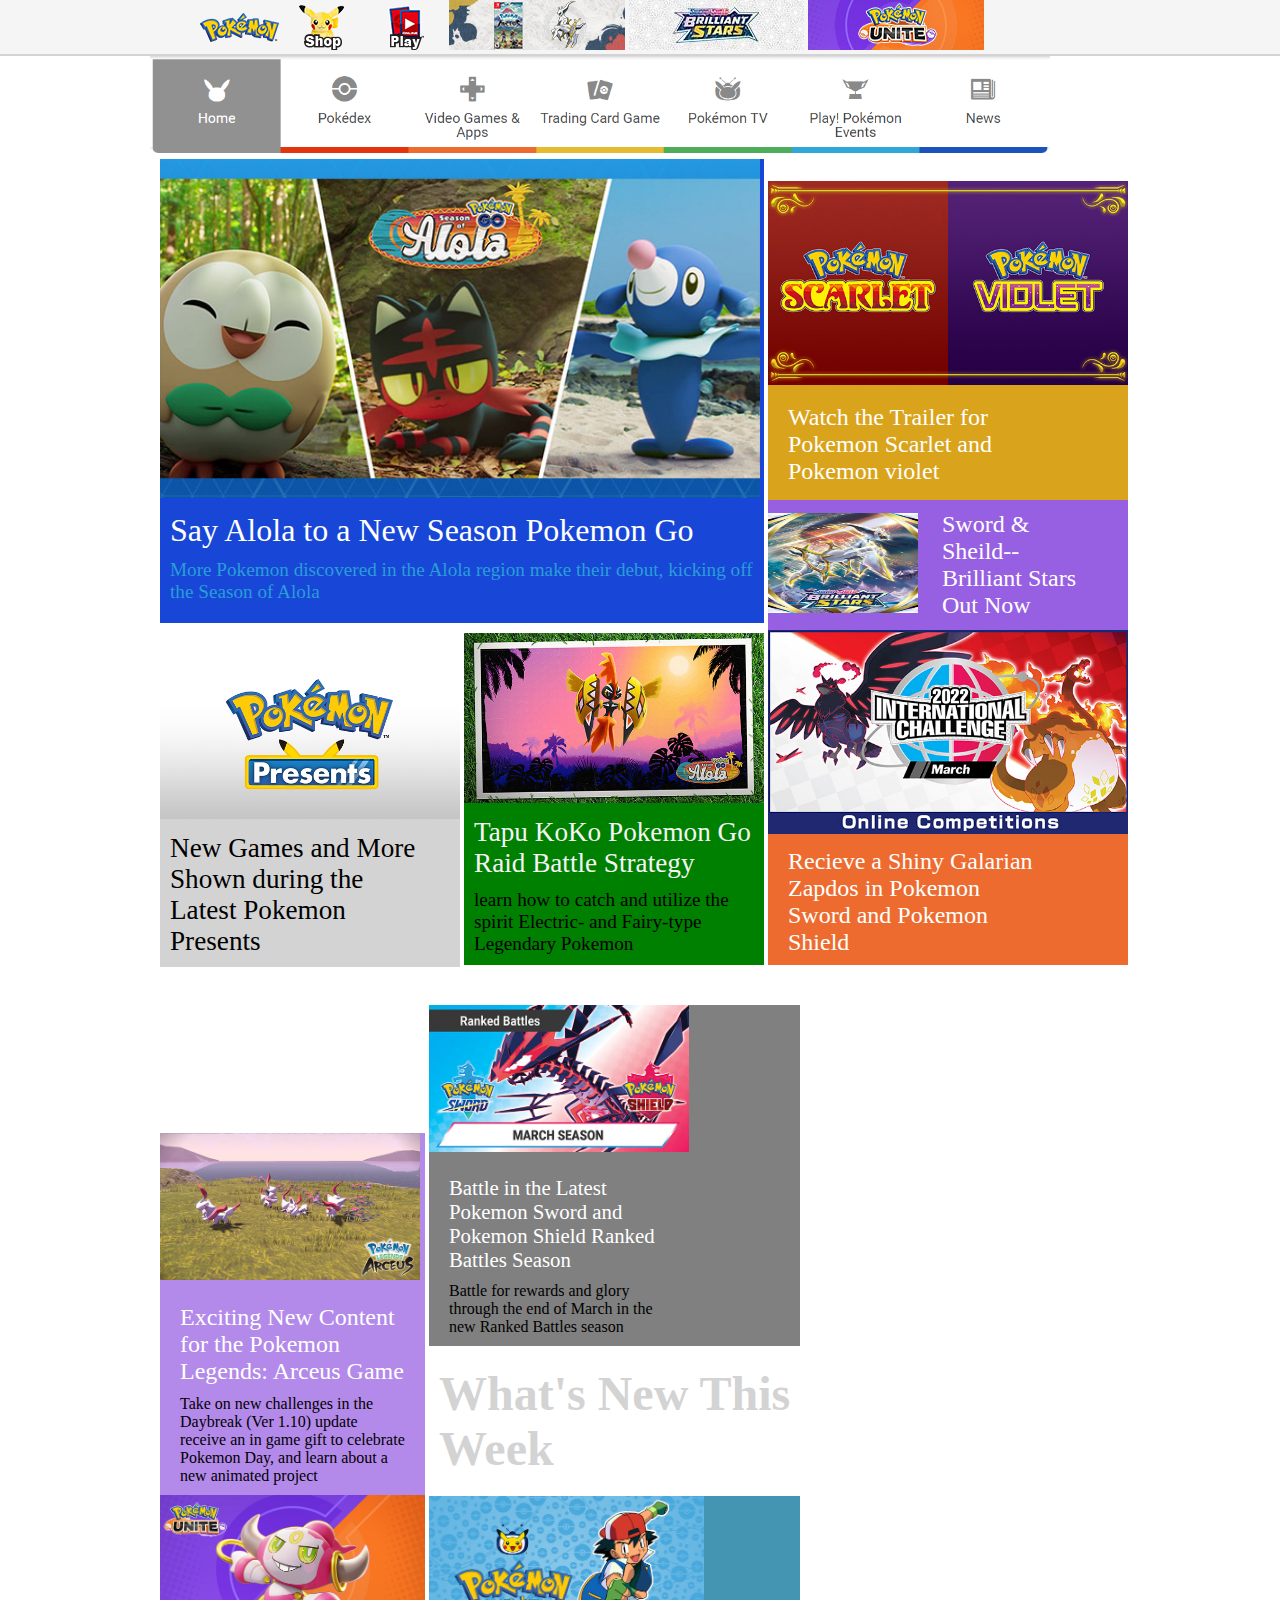
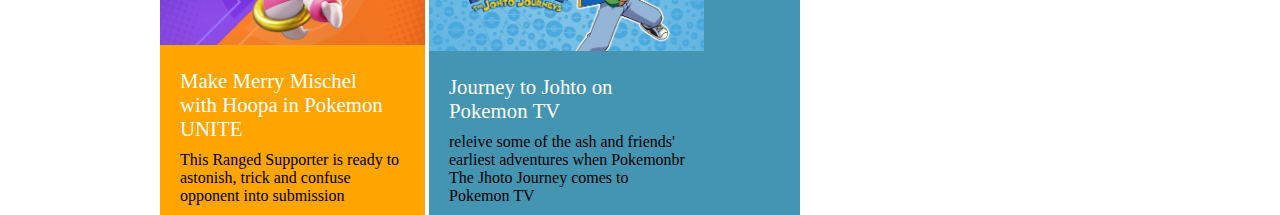
<file: index.html>
<!DOCTYPE html>
<html lang="en">

<head>
    <meta charset="UTF-8">
    <meta http-equiv="X-UA-Compatible" content="IE=edge">
    <meta name="viewport" content="width=device-width, initial-scale=1.0">
    <title>Pokemon.com</title>
    <link rel="stylesheet" href="style.css">
</head>

<body>
    <nav class="logos">
        <a href="#"><img src="./PICS/logos/pokemon logos.png" alt=""></a>
        <a href="#"><img src="./PICS/logos/pikachu shop logo.png" alt=""></a>
        <a href="#"><img src="./PICS/logos/play logo.png" alt=""></a>
        <a href="#"><img src="./PICS/logos/three pics nav.jpg" alt=""></a>
        <a href="#"><img src="./PICS/logos/brilliant star logo.jpg" alt=""></a>
        <a href="#"><img src="./PICS/logos/pokemon unite logo.jpg" alt=""></a>
    </nav>
    <nav class="navbar">
        <a href="#"><img src="./PICS/navbar.png" width="900px"></a>
    </nav>
    <main>
        <div class="div1">
            <div class="main_image">
                <img src="./PICS/alola main pic.jpg" width="600px">
                <p class="main_slogan">Say Alola to a New Season Pokemon Go</p>
                <p class="main_slogan_2">More Pokemon discovered in the Alola region make their debut, kicking off
                    <br>
                    the Season of Alola
                </p>
            </div>
            <div class="pokemon_present">
                <img src="./PICS/pokemon presents banner.jpg" width="300px">
                <p class="slogan_2">
                    New Games and More
                    <br>
                    Shown during the
                    <br>
                    Latest Pokemon
                    <br>
                    Presents
                </p>
            </div>
            <div class="pokemon_bee">
                <img src="./PICS/alola honey bee frame.jpg" width="300px">
                <p class="slogan_3_main">
                    Tapu KoKo Pokemon Go
                    <br>
                    Raid Battle Strategy
                </p>
                <p class="slogan_3">
                    learn how to catch and utilize the
                    <br>
                    spirit Electric- and Fairy-type
                    <br>
                    Legendary Pokemon
                </p>
            </div>

        </div>
        <section class="div2">
            <div class="image1_scarlet">
                <img src="./PICS/scarlet violet.jpg" width="360px">
                <p>
                    Watch the Trailer for
                    <br>
                    Pokemon Scarlet and
                    <br>
                    Pokemon violet
                </p>
            </div>
            <div class="image2_brilliant_star">
                <img src="./PICS/brilliant stars.jpg" width="150px" height="100px">
                <p>
                    Sword &
                    <br>
                    Sheild--
                    <br>
                    Brilliant Stars
                    <br>
                    Out Now
                </p>
            </div>
            <div class="image3_international_challenge">
                <img src="./PICS/international challenge.jpg" width="360px" >
                <p>
                    Recieve a Shiny Galarian
                    <br>
                    Zapdos in Pokemon
                    <br>
                    Sword and Pokemon
                    <br>
                    Shield
                </p>
            </div>
        </section>
        <br>
        <br>
        <section class="section_2">
            <div class="purple_orange">
                <section class="exciting_purple">
                    <img src="./PICS/pokemon arceus.jpg" width="260px" >
                    <p class="slogan_main">
                        Exciting New Content
                        <br>
                        for the Pokemon
                        <br>
                        Legends: Arceus Game
                    </p>
                    <p class="slogan_sub">
                        Take on new challenges in the
                        <br>
                        Daybreak (Ver 1.10) update
                        <br>
                        receive an in game gift to celebrate
                        <br>
                        Pokemon Day, and learn about a
                        <br>
                        new animated project
                    </p>
                </section>
                <section class="orange_unite">
                    <img src="./PICS/pokemon unite puple orange.jpg" width="265px">
                    <p class="slogan_main">
                        Make Merry Mischel
                        <br>
                        with Hoopa in Pokemon
                        <br>
                        UNITE
                    </p>
                    <p class="slogan_sub">
                        This Ranged Supporter is ready to
                        <br>
                        astonish, trick and confuse
                        <br>
                        opponent into submission
                    </p>
                </section>
            </div>
            <div class="black_blue">
                <section class="black_march">
                    <img src="./PICS/ranked battles march season.jpg" width="260px">
                    <p class="slogan_main">
                        Battle in the Latest
                        <br>
                        Pokemon Sword and
                        <br>
                        Pokemon Shield Ranked
                        <br>
                        Battles Season
                    </p>
                    <p class="slogan_sub">
                        Battle for rewards and glory
                        <br>
                        through the end of March in the
                        <br>
                        new Ranked Battles season
                    </p>
                </section>
                <section class="para2">
                    <h1>
                        What's New This
                        <br>
                        Week
                    </h1>
                </section>
                <section class="Blue_pokemon">
                    <img src="./PICS/pokemon the jhoto journeys.jpg" width="275px">
                    <p class="slogan_main">
                        Journey to Johto on
                        <br>
                        Pokemon TV
                    </p>
                    <p class="slogan_sub">
                        releive some of the ash and friends'
                        <br>
                        earliest adventures when Pokemonbr
                        <br>
                        The Jhoto Journey comes to
                        <br>
                        Pokemon TV
                    </p>
                </section>
            </div>

            <div class="blue_orange"></div>
        </section>
    </main>
</body>

</html>
</file>
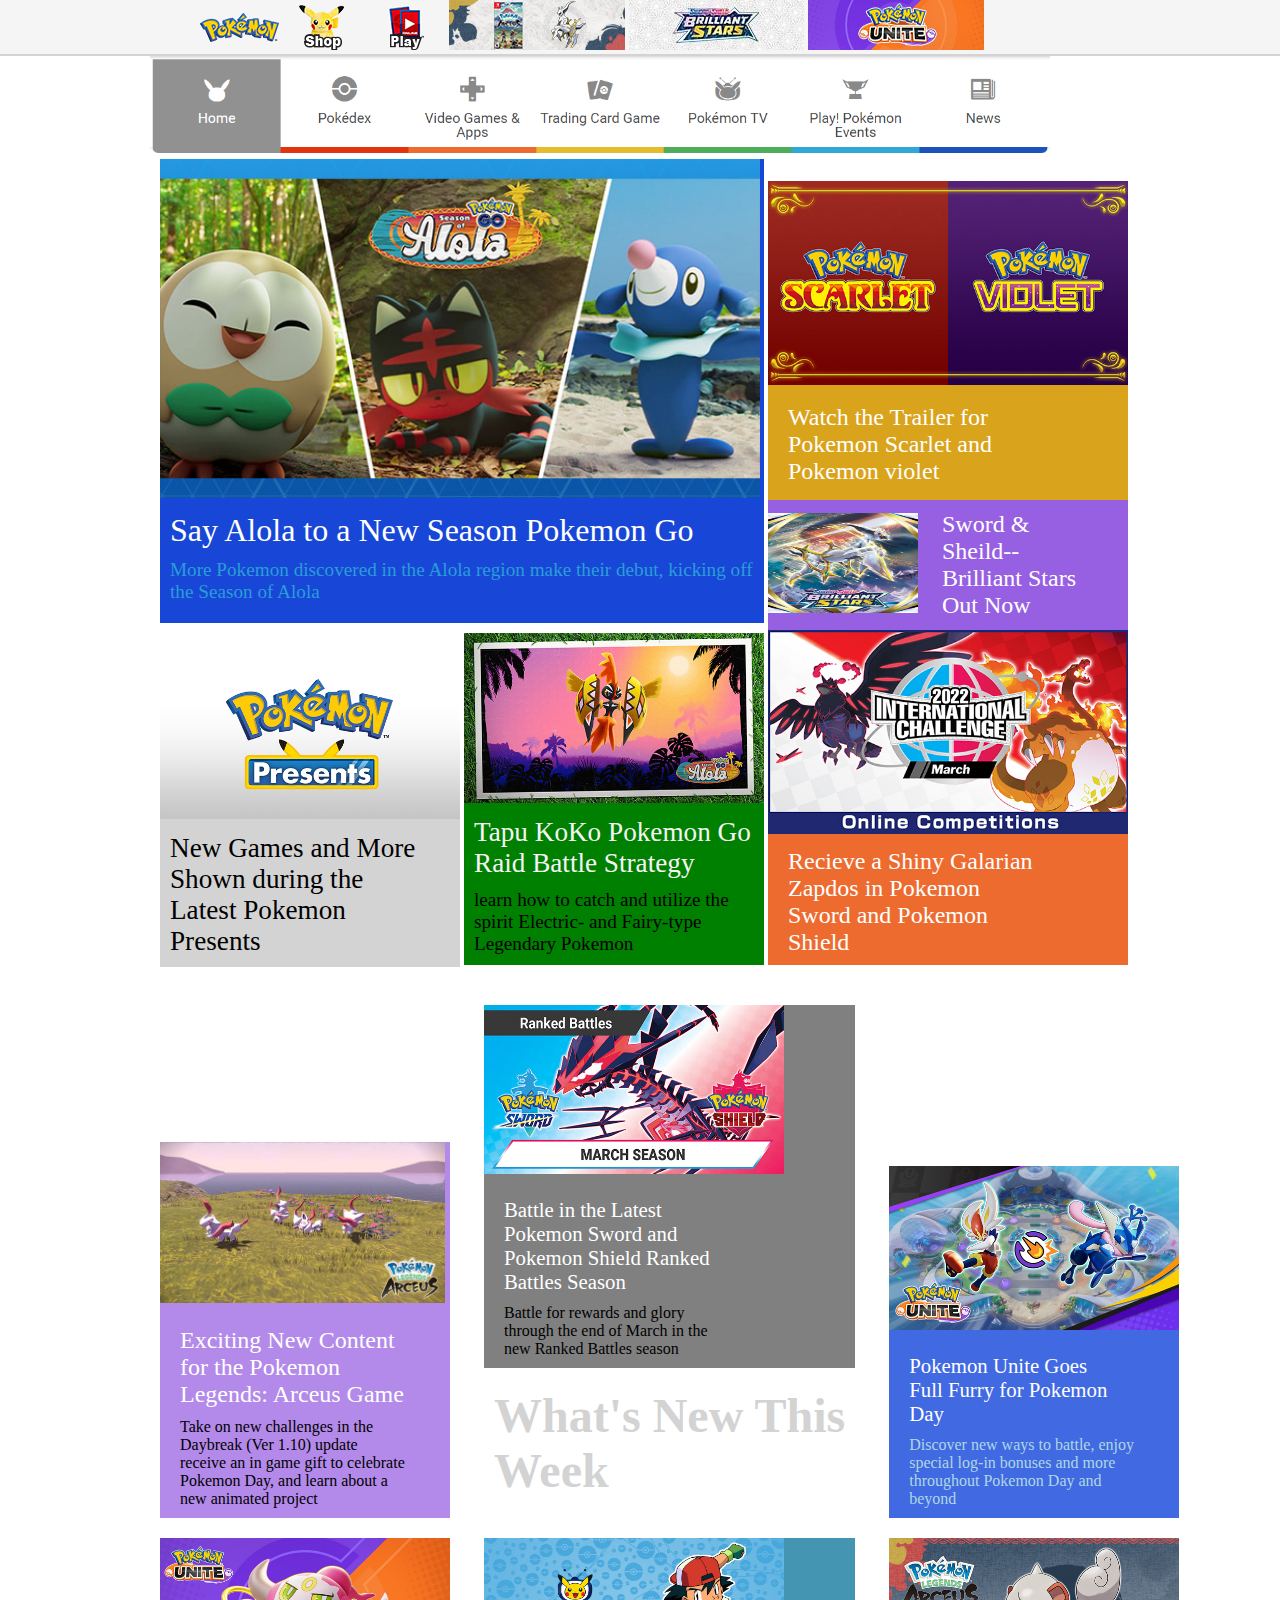
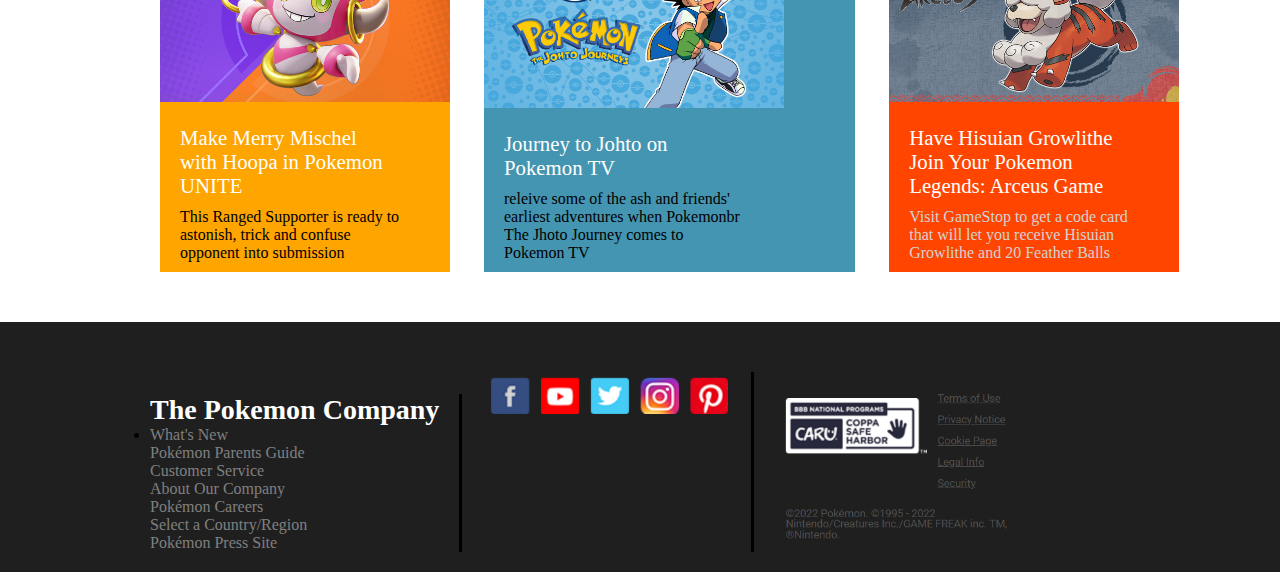
<file: public/index.html>
<!DOCTYPE html>
<html lang="en">

<head>
    <meta charset="UTF-8">
    <meta http-equiv="X-UA-Compatible" content="IE=edge">
    <meta name="viewport" content="width=device-width, initial-scale=1.0">
    <title>Pokemon.com</title>
    <link rel="stylesheet" href="style.css">
</head>

<body>
    <nav class="logos">
        <a href="#"><img src="./PICS/logos/pokemon logos.png" alt=""></a>
        <a href="#"><img src="./PICS/logos/pikachu shop logo.png" alt=""></a>
        <a href="#"><img src="./PICS/logos/play logo.png" alt=""></a>
        <a href="#"><img src="./PICS/logos/three pics nav.jpg" alt=""></a>
        <a href="#"><img src="./PICS/logos/brilliant star logo.jpg" alt=""></a>
        <a href="#"><img src="./PICS/logos/pokemon unite logo.jpg" alt=""></a>
    </nav>
    <nav class="navbar">
        <a href="#"><img src="./PICS/navbar.png" width="900px"></a>
    </nav>
    <main>
        <div class="div1">
            <div class="main_image">
                <img src="./PICS/alola main pic.jpg" width="600px">
                <p class="main_slogan">Say Alola to a New Season Pokemon Go</p>
                <p class="main_slogan_2">More Pokemon discovered in the Alola region make their debut, kicking off
                    <br>
                    the Season of Alola
                </p>
            </div>
            <div class="pokemon_present">
                <img src="./PICS/pokemon presents banner.jpg" width="300px">
                <p class="slogan_2">
                    New Games and More
                    <br>
                    Shown during the
                    <br>
                    Latest Pokemon
                    <br>
                    Presents
                </p>
            </div>
            <div class="pokemon_bee">
                <img src="./PICS/alola honey bee frame.jpg" width="300px">
                <p class="slogan_3_main">
                    Tapu KoKo Pokemon Go
                    <br>
                    Raid Battle Strategy
                </p>
                <p class="slogan_3">
                    learn how to catch and utilize the
                    <br>
                    spirit Electric- and Fairy-type
                    <br>
                    Legendary Pokemon
                </p>
            </div>

        </div>
        <section class="div2">
            <div class="image1_scarlet">
                <img src="./PICS/scarlet violet.jpg" width="360px">
                <p>
                    Watch the Trailer for
                    <br>
                    Pokemon Scarlet and
                    <br>
                    Pokemon violet
                </p>
            </div>
            <div class="image2_brilliant_star">
                <img src="./PICS/brilliant stars.jpg" width="150px" height="100px">
                <p>
                    Sword &
                    <br>
                    Sheild--
                    <br>
                    Brilliant Stars
                    <br>
                    Out Now
                </p>
            </div>
            <div class="image3_international_challenge">
                <img src="./PICS/international challenge.jpg" width="360px">
                <p>
                    Recieve a Shiny Galarian
                    <br>
                    Zapdos in Pokemon
                    <br>
                    Sword and Pokemon
                    <br>
                    Shield
                </p>
            </div>
        </section>
        <br>
        <br>
        <section class="section_2">
            <div class="purple_orange">
                <section class="exciting_purple">
                    <img src="./PICS/pokemon arceus.jpg" width="285px">
                    <p class="slogan_main">
                        Exciting New Content
                        <br>
                        for the Pokemon
                        <br>
                        Legends: Arceus Game
                    </p>
                    <p class="slogan_sub">
                        Take on new challenges in the
                        <br>
                        Daybreak (Ver 1.10) update
                        <br>
                        receive an in game gift to celebrate
                        <br>
                        Pokemon Day, and learn about a
                        <br>
                        new animated project
                    </p>
                </section>
                <section class="orange_unite">
                    <img src="./PICS/pokemon unite puple orange.jpg" width="290px">
                    <p class="slogan_main">
                        Make Merry Mischel
                        <br>
                        with Hoopa in Pokemon
                        <br>
                        UNITE
                    </p>
                    <p class="slogan_sub">
                        This Ranged Supporter is ready to
                        <br>
                        astonish, trick and confuse
                        <br>
                        opponent into submission
                    </p>
                </section>
            </div>
            <div class="black_blue">
                <section class="black_march">
                    <img src="./PICS/ranked battles march season.jpg" width="300px">
                    <p class="slogan_main">
                        Battle in the Latest
                        <br>
                        Pokemon Sword and
                        <br>
                        Pokemon Shield Ranked
                        <br>
                        Battles Season
                    </p>
                    <p class="slogan_sub">
                        Battle for rewards and glory
                        <br>
                        through the end of March in the
                        <br>
                        new Ranked Battles season
                    </p>
                </section>
                <section class="para2">
                    <h1>
                        What's New This
                        <br>
                        Week
                    </h1>
                </section>
                <section class="Blue_pokemon">
                    <img src="./PICS/pokemon the jhoto journeys.jpg" width="300px">
                    <p class="slogan_main">
                        Journey to Johto on
                        <br>
                        Pokemon TV
                    </p>
                    <p class="slogan_sub">
                        releive some of the ash and friends'
                        <br>
                        earliest adventures when Pokemonbr
                        <br>
                        The Jhoto Journey comes to
                        <br>
                        Pokemon TV
                    </p>
                </section>
            </div>

            <div class="blue_orange">
                <section class="blue_pokemon_unite">
                    <img src="./PICS/pokemon unite goes right.jpg" width="290px">
                    <p class="slogan_main">
                        Pokemon Unite Goes
                        <br>
                        Full Furry for Pokemon
                        <br>
                        Day
                    </p>
                    <p class="slogan_sub">
                        Discover new ways to battle, enjoy
                        <br>
                        special log-in bonuses and more
                        <br>
                        throughout Pokemon Day and
                        <br>
                        beyond
                    </p>
                </section>
                <section class="orange_pokemon_legend">
                    <img src="./PICS/pokemon legend arcues.jpg" width="290px">
                    <p class="slogan_main">
                        Have Hisuian Growlithe
                        <br>
                        Join Your Pokemon
                        <br>
                        Legends: Arceus Game
                    </p>
                    <p class="slogan_sub">
                        Visit GameStop to get a code card
                        <br>
                        that will let you receive Hisuian
                        <br>
                        Growlithe and 20 Feather Balls
                    </p>

                </section>
            </div>
        </section>
    </main>


    <footer>
        <div class="Pokemon_company">
            <h1>
                The Pokemon Company
            </h1>
            <li>
                <ul><a href="#">What's New</a></ul>
                <ul><a href="#">Pokémon Parents Guide</a></ul>
                <ul><a href="#">Customer Service</a></ul>
                <ul><a href="#">About Our Company</a></ul>
                <ul><a href="#">Pokémon Careers</a></ul>
                <ul><a href="#">Select a Country/Region</a></ul>
                <ul><a href="#">Pokémon Press Site</a></ul>
            </li>
        </div>
        <div class="social_logos">
            <img src="./PICS/social logos.png" width="250px">
            <br><br><br><br><br><br><br><br>

        </div>
        <div class="safe_harbor">
            <img src="./PICS/safe harbor pic.png" width="250px">
        </div>
    </footer>
</body>

</html>
</file>
<file: style.css>
*{
    padding: 0%;
    margin: 0%;
    box-sizing: border-box;
}
.logos{
    background-color: #F5F5F5;
    padding: 0% 200px;
    border-bottom: 2px solid lightgrey;

}
.navbar{
    padding: 0% 150px;
}
main{
    /* background-image: url(./PICS/main\ background\ lines.png);
    background-position: center;
    background-repeat: no-repeat;
    width: 100%;
    height: 100vh; */
    display: block;
    margin: 0px 0px 0px 160px;
}
.div1{
    
    display: inline-block;


}
.main_image{
    background-color: #1847D7;

}

.main_image p{
    color: #289ED7;
    font-size: 1.2em;
}
.main_image .main_slogan{
    color: white;
    font-size: 2em;
    margin: 10px;
}
.main_image .main_slogan_2{
    font-size: 1.2em;
    margin: 10px;
    padding-bottom: 20px;

}
.pokemon_present{
    background-color: lightgray;
    color: gray;
    display: inline-block;
}
.pokemon_present .slogan_2{
    font-size:1.7em ;
    color: black;
    margin: 10px;

}
.pokemon_bee{
    display: inline-block;
    background-color: green;
}

.pokemon_bee .slogan_3_main{
    font-size:1.7em ;
    color: whitesmoke;
    margin: 10px;

}
.pokemon_bee .slogan_3{
    font-size: 1.2em;
    margin: 10px;

}


/* ////section//// */
.div2{
    display: inline-block;
}

.image1_scarlet{
    display: inline-block;
    background-color: #DAA31C;
}
.image1_scarlet p{
    font-size: 1.5em;
    color: white;
    padding: 15px 20px;
}

.image2_brilliant_star img{
    display: inline-block;  
    
}
.image2_brilliant_star{
    background-color: #975FE2;

}
.image2_brilliant_star p{
    display: inline-block;
    font-size: 1.5em;

    padding: 11px 20px;
    padding-right: 0px  ;

    color: white;
}
.image3_international_challenge{
    background-color: #EE6B2F;
}
.image3_international_challenge p{
    font-size: 1.5em;
    color: white;
    padding: 10px 0px 9px 20px;

}




.section_2{
    margin-top: 20px;
}
.purple_orange{

    display: inline-block;
}


.exciting_purple{
    margin-top: 50px;
    background-color: #B38AEA;
}

.exciting_purple .slogan_main{
    color: white;
    font-size: 1.5em;
    padding: 20px;
    padding-bottom: 0;
}
.exciting_purple .slogan_sub{
    padding: 10px 20px ;

}
.orange_unite{
    display: inline-block;
    background-color: orange;
}

.orange_unite .slogan_main{
    color: white;
    font-size: 1.3em;
    padding: 20px;
    padding-bottom: 0;
}
.orange_unite .slogan_sub{
    padding: 10px 20px ;
}




.black_blue{
    display: inline-block;
    /* margin-top: 20px; */
}
.black_march{

    background-color: grey;
}

.black_march .slogan_main{
    color: white;
    font-size: 1.3em;
    padding: 20px;
    padding-bottom: 0;
}
.black_march .slogan_sub{
    padding: 10px 20px ;
    
}
.para2{
    font-size: 1.5em;
    color: lightgray;
    padding: 20px 10px;
    
}

.Blue_pokemon{

    background-color: rgb(68, 149, 177);
}

.Blue_pokemon .slogan_main{
    color: white;
    font-size: 1.3em;
    padding: 20px;
    padding-bottom: 0;
}
.Blue_pokemon .slogan_sub{
    padding: 10px 20px ;
}
</file>
<file: public/style.css>
*{
    padding: 0%;
    margin: 0%;
    box-sizing: border-box;
}
.logos{
    background-color: #F5F5F5;
    padding: 0% 200px;
    border-bottom: 2px solid lightgrey;

}
.navbar{
    padding: 0% 150px;
}
main{
    /* background-image: url(./PICS/main\ background\ lines.png);
    background-position: center;
    background-repeat: no-repeat;
    width: 100%;
    height: 100vh; */
    display: block;
    margin: 0px 0px 0px 160px;
}
.div1{
    
    display: inline-block;


}
.main_image{
    background-color: #1847D7;

}

.main_image p{
    color: #289ED7;
    font-size: 1.2em;
}
.main_image .main_slogan{
    color: white;
    font-size: 2em;
    margin: 10px;
}
.main_image .main_slogan_2{
    font-size: 1.2em;
    margin: 10px;
    padding-bottom: 20px;

}
.pokemon_present{
    background-color: lightgray;
    color: gray;
    display: inline-block;
}
.pokemon_present .slogan_2{
    font-size:1.7em ;
    color: black;
    margin: 10px;

}
.pokemon_bee{
    display: inline-block;
    background-color: green;
}

.pokemon_bee .slogan_3_main{
    font-size:1.7em ;
    color: whitesmoke;
    margin: 10px;

}
.pokemon_bee .slogan_3{
    font-size: 1.2em;
    margin: 10px;

}


/* ////section//// */
.div2{
    display: inline-block;
}

.image1_scarlet{
    display: inline-block;
    background-color: #DAA31C;
}
.image1_scarlet p{
    font-size: 1.5em;
    color: white;
    padding: 15px 20px;
}

.image2_brilliant_star img{
    display: inline-block;  
    
}
.image2_brilliant_star{
    background-color: #975FE2;

}
.image2_brilliant_star p{
    display: inline-block;
    font-size: 1.5em;

    padding: 11px 20px;
    padding-right: 0px  ;

    color: white;
}
.image3_international_challenge{
    background-color: #EE6B2F;
}
.image3_international_challenge p{
    font-size: 1.5em;
    color: white;
    padding: 10px 0px 9px 20px;

}




.section_2{
    margin-top: 20px;
}
.purple_orange{

    display: inline-block;
    margin-right: 30px;
}


.exciting_purple{
    margin-top: 50px;
    background-color: #B38AEA;
}

.exciting_purple .slogan_main{
    color: white;
    font-size: 1.5em;
    padding: 20px;
    padding-bottom: 0;
}
.exciting_purple .slogan_sub{
    padding: 10px 20px ;

}
.orange_unite{
    display: inline-block;
    background-color: orange;
    margin-top: 20px;
}

.orange_unite .slogan_main{
    color: white;
    font-size: 1.3em;
    padding: 20px;
    padding-bottom: 0;
}
.orange_unite .slogan_sub{
    padding: 10px 20px ;
}




.black_blue{
    display: inline-block;
    /* margin-top: 20px; */
    margin-right: 30px;

}
.black_march{

    background-color: grey;
}

.black_march .slogan_main{
    color: white;
    font-size: 1.3em;
    padding: 20px;
    padding-bottom: 0;
}
.black_march .slogan_sub{
    padding: 10px 20px ;
    
}
.para2{
    font-size: 1.5em;
    color: lightgray;
    padding: 20px 10px;
    
}

.Blue_pokemon{

    background-color: rgb(68, 149, 177);
    margin-top: 20px;

}

.Blue_pokemon .slogan_main{
    color: white;
    font-size: 1.3em;
    padding: 20px;
    padding-bottom: 0;
}
.Blue_pokemon .slogan_sub{
    padding: 10px 20px ;
}





.blue_orange{
    display: inline-block;
}
.blue_pokemon_unite{

    background-color: royalblue;
}

.blue_pokemon_unite .slogan_main{
    color: white;
    font-size: 1.3em;
    padding: 20px;
    padding-bottom: 0;
}
.blue_pokemon_unite .slogan_sub{
    padding: 10px 20px ;
    color: lightblue;
}


.orange_pokemon_legend{

    background-color: orangered;
    margin-top: 20px;

}

.orange_pokemon_legend .slogan_main{
    color: white;
    font-size: 1.3em;
    padding: 20px;
    padding-bottom: 0;
}
.orange_pokemon_legend .slogan_sub{
    padding: 10px 20px ;
    color: lightgrey;
}


/* footer */

footer{
    margin-top: 50px;
    background-color: #1F1F1F;
}

.Pokemon_company{
    display: inline-block;
    margin: 20px 150px;
    margin-right: 20px;
    padding-right: 20px;
    border-right: 3px solid black;
}
.Pokemon_company h1{
    color: white;
    font-size: 1.75em;
}

.Pokemon_company a{
    text-decoration: none;
    color: grey;
}
.Pokemon_company ul li{
    text-decoration: none;
}

.social_logos{
    display: inline-block;
    border-right: 3px solid black;
    padding-right: 15PX;
}

.safe_harbor{
    display: inline-block;
    padding: 60px 20px 0 20px;
}
</file>
